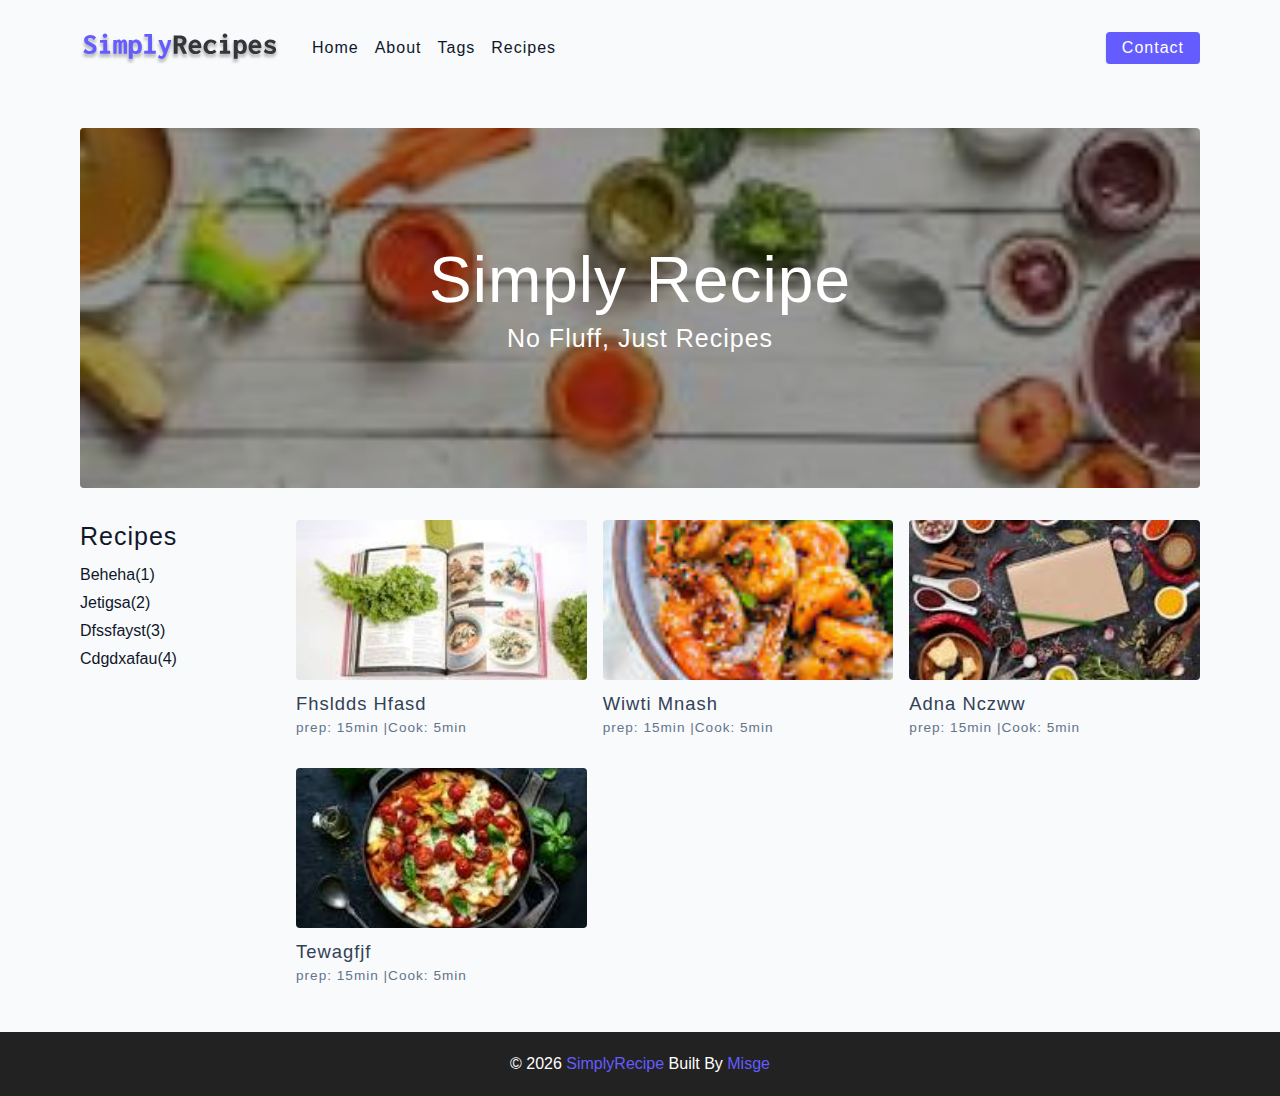
<file: index.html>
<!DOCTYPE html>
<html lang="en">
  <head>
    <meta charset="UTF-8" />
    <meta http-equiv="X-UA-Compatible" content="IE=edge" />
    <meta name="viewport" content="width=device-width, initial-scale=1.0" />
    <title>Serve Food</title>
    <!-- favicon -->
    <link rel="shortcut icon" href="./assets/favicon.ico" type="image/x-icon" />
    <!-- normalize -->
    <link rel="stylesheet" href="./css/normalize.css" />
    <!-- font-awesome -->
    <link
      rel="stylesheet"
      href="https://cdnjs.cloudflare.com/ajax/libs/font-awesome/5.14.0/css/all.min.css"
    />
    <!-- main css -->
    <link rel="stylesheet" href="./css/main.css" />
  </head>
  <body>
    <!-- navbar -->
    <nav class="navbar">
      <div class="nav-center">
        <!-- header -->
        <div class="nav-header">
          <a href="index.html" class="nav-logo">
            <img src="./assets/logo.svg" class="img" alt="Serve Food" />
          </a>
          <button class="btn nav-btn">
            <i class="fas fa-align-justify"></i>
          </button>
        </div>
        <div class="nav-links show-links">
          <a href="index.html" class="nav-link">home</a>
          <a href="about.html" class="nav-link">about</a>
          <a href="tags.html" class="nav-link">tags</a>
          <a href="recipes.html" class="nav-link">recipes</a>
          <div class="nav-link contact-link">
            <a href="contact.html" class="btn">contact</a>
          </div>
        </div>
      </div>
    </nav>
    <!-- end of navbar -->
    <!-- main section -->
    <main class="page">
      <!-- header -->
      <header class="hero">
        <div class="hero-container">
          <div class="hero-text">
            <h1>Simply Recipe</h1>
            <h4>no fluff, just recipes</h4>
          </div>
        </div>
      </header>
      <!-- recipes section -->
      <section class="recipes-container">
        <div class="tags-container">
          <h4>Recipes</h4>
          <div class="tags-list">
            <a href="tag-template.html">beheha(1)</a>
            <a href="tag-template.html">jetigsa(2)</a>
            <a href="tag-template.html">dfssfayst(3)</a>
            <a href="tag-template.html">cdgdxafau(4)</a>
          </div>
        </div>

        <div class="recipes-list">
          <a href="single-recipe.html" class="recipe">
            <img
              src="./assets/recipes/food-1.jpg"
              class="img recipe-img"
              alt="food"
            />
            <h5>fhsldds hfasd</h5>
            <p>prep: 15min |Cook: 5min</p>
          </a>
          <a href="single-recipe.html" class="recipe">
            <img
              src="./assets/recipes/food-2.jpg"
              class="img recipe-img"
              alt="food"
            />
            <h5>wiwti mnash</h5>
            <p>prep: 15min |Cook: 5min</p>
          </a>

          <a href="single-recipe.html" class="recipe">
            <img
              src="./assets/recipes/food-3.jpg"
              class="img recipe-img"
              alt="food"
            />
            <h5>adna nczww</h5>
            <p>prep: 15min |Cook: 5min</p>
          </a>

          <a href="single-recipe.html" class="recipe">
            <img
              src="./assets/recipes/food-4.jpg"
              class="img recipe-img"
              alt="food"
            />
            <h5>tewagfjf</h5>
            <p>prep: 15min |Cook: 5min</p>
          </a>
        </div>
      </section>
    </main>
    <!-- end of main -->

    <!-- footer section -->
    <footer class="page-footer">
      <p>
        &copy; <span id="date"></span>
        <span class="footer-logo">SimplyRecipe</span>
        Built By <a>Misge</a>
      </p>
    </footer>
    <!-- end of footer section -->

    <script src="./js/app.js"></script>
  </body>
</html>
</file>
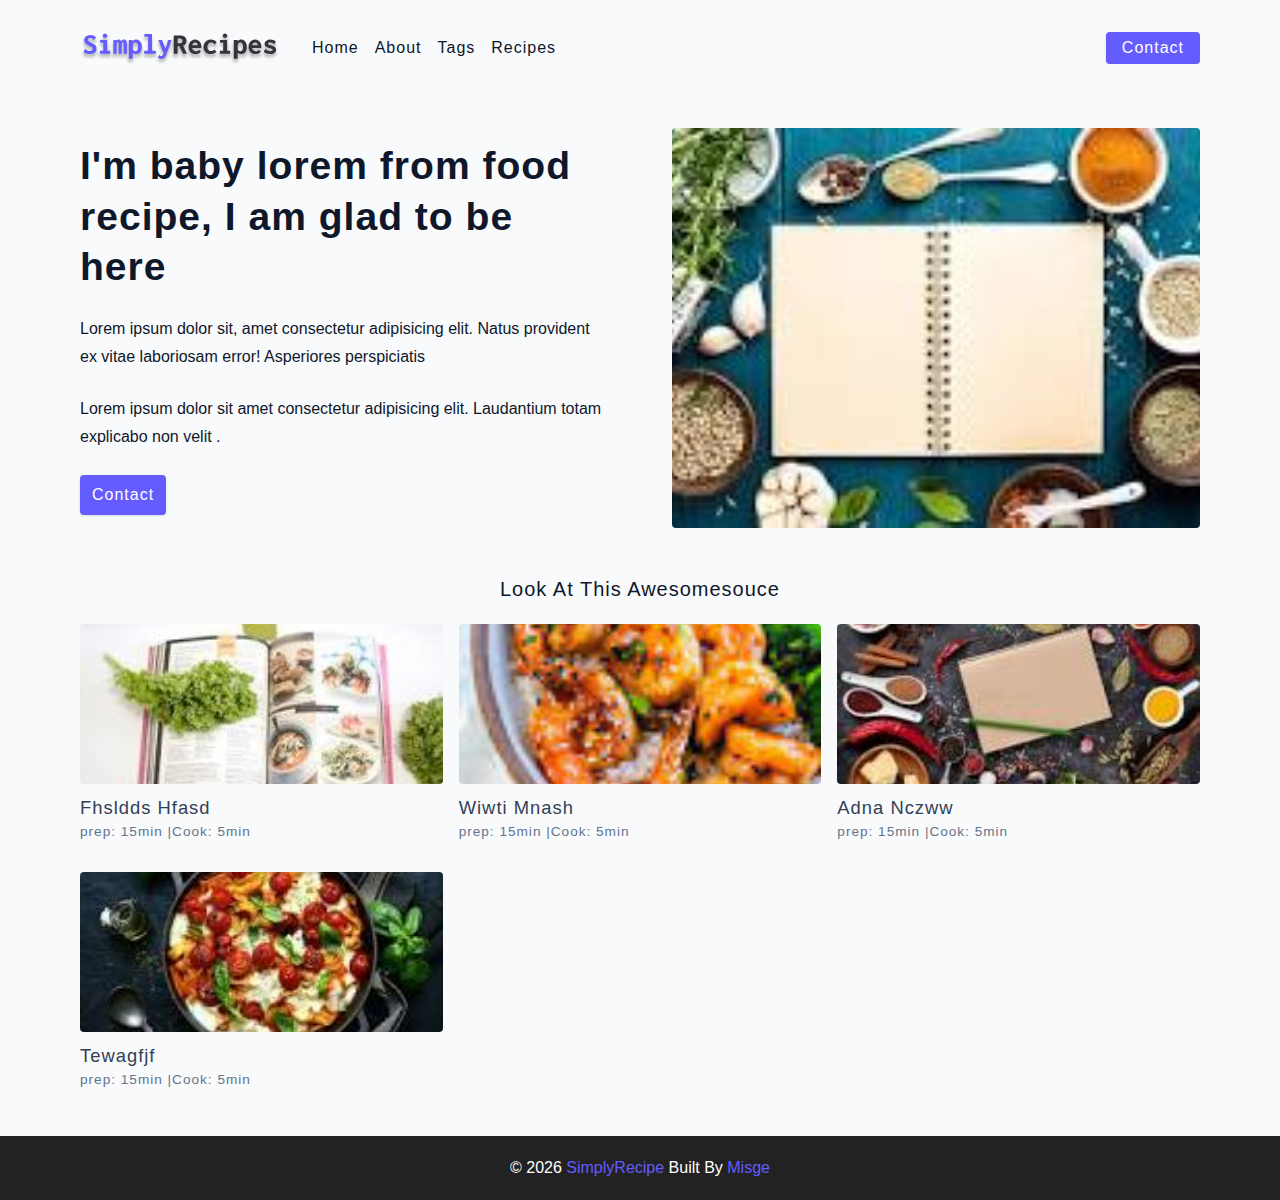
<file: about.html>
<!DOCTYPE html>
<html lang="en">
  <head>
    <meta charset="UTF-8" />
    <meta http-equiv="X-UA-Compatible" content="IE=edge" />
    <meta name="viewport" content="width=device-width, initial-scale=1.0" />
    <title>About</title>
    <!-- favicon -->
    <link rel="shortcut icon" href="./assets/favicon.ico" type="image/x-icon" />
    <!-- normalize -->
    <link rel="stylesheet" href="./css/normalize.css" />
    <!-- font-awesome -->
    <link
      rel="stylesheet"
      href="https://cdnjs.cloudflare.com/ajax/libs/font-awesome/5.14.0/css/all.min.css"
    />
    <!-- main css -->
    <link rel="stylesheet" href="./css/main.css" />
  </head>
  <body>
    <!-- navbar -->
    <nav class="navbar">
      <div class="nav-center">
        <!-- header -->
        <div class="nav-header">
          <a href="index.html" class="nav-logo">
            <img src="./assets/logo.svg" class="img" alt="Serve Food" />
          </a>
          <button class="btn nav-btn">
            <i class="fas fa-align-justify"></i>
          </button>
        </div>
        <div class="nav-links show-links">
          <a href="index.html" class="nav-link">home</a>
          <a href="about.html" class="nav-link">about</a>
          <a href="tags.html" class="nav-link">tags</a>
          <a href="recipes.html" class="nav-link">recipes</a>
          <div class="nav-link contact-link">
            <a href="contact.html" class="btn">contact</a>
          </div>
        </div>
      </div>
    </nav>
    <main class="page">
      <section class="about-page">
        <article>
          <h2>I'm baby lorem from food recipe, I am glad to be here</h2>
          <p>
            Lorem ipsum dolor sit, amet consectetur adipisicing elit. Natus
            provident ex vitae laboriosam error! Asperiores perspiciatis
          </p>
          <p>
            Lorem ipsum dolor sit amet consectetur adipisicing elit. Laudantium
            totam explicabo non velit .
          </p>
          <a href="contact.html" class="btn">contact</a>
        </article>
        <img src="./assets/about.jpg" alt="about image" class="img about-img" />
      </section>
      <sectin class="featured-recipe">
        <h5 class="featured-title">Look at this awesomesouce</h5>
        <!-- recipes section -->

        <div class="recipes-list">
          <a href="single-recipe.html" class="recipe">
            <img
              src="./assets/recipes/food-1.jpg"
              class="img recipe-img"
              alt="food"
            />
            <h5>fhsldds hfasd</h5>
            <p>prep: 15min |Cook: 5min</p>
          </a>
          <a href="single-recipe.html" class="recipe">
            <img
              src="./assets/recipes/food-2.jpg"
              class="img recipe-img"
              alt="food"
            />
            <h5>wiwti mnash</h5>
            <p>prep: 15min |Cook: 5min</p>
          </a>

          <a href="single-recipe.html" class="recipe">
            <img
              src="./assets/recipes/food-3.jpg"
              class="img recipe-img"
              alt="food"
            />
            <h5>adna nczww</h5>
            <p>prep: 15min |Cook: 5min</p>
          </a>

          <a href="single-recipe.html" class="recipe">
            <img
              src="./assets/recipes/food-4.jpg"
              class="img recipe-img"
              alt="food"
            />
            <h5>tewagfjf</h5>
            <p>prep: 15min |Cook: 5min</p>
          </a>
        </div>
      </sectin>
    </main>

    <!-- footer section -->
    <footer class="page-footer">
      <p>
        &copy; <span id="date"></span>
        <span class="footer-logo">SimplyRecipe</span>
        Built By <a>Misge</a>
      </p>
    </footer>
    <!-- end of footer section -->

    <script src="./js/app.js"></script>
  </body>
</html>
</file>
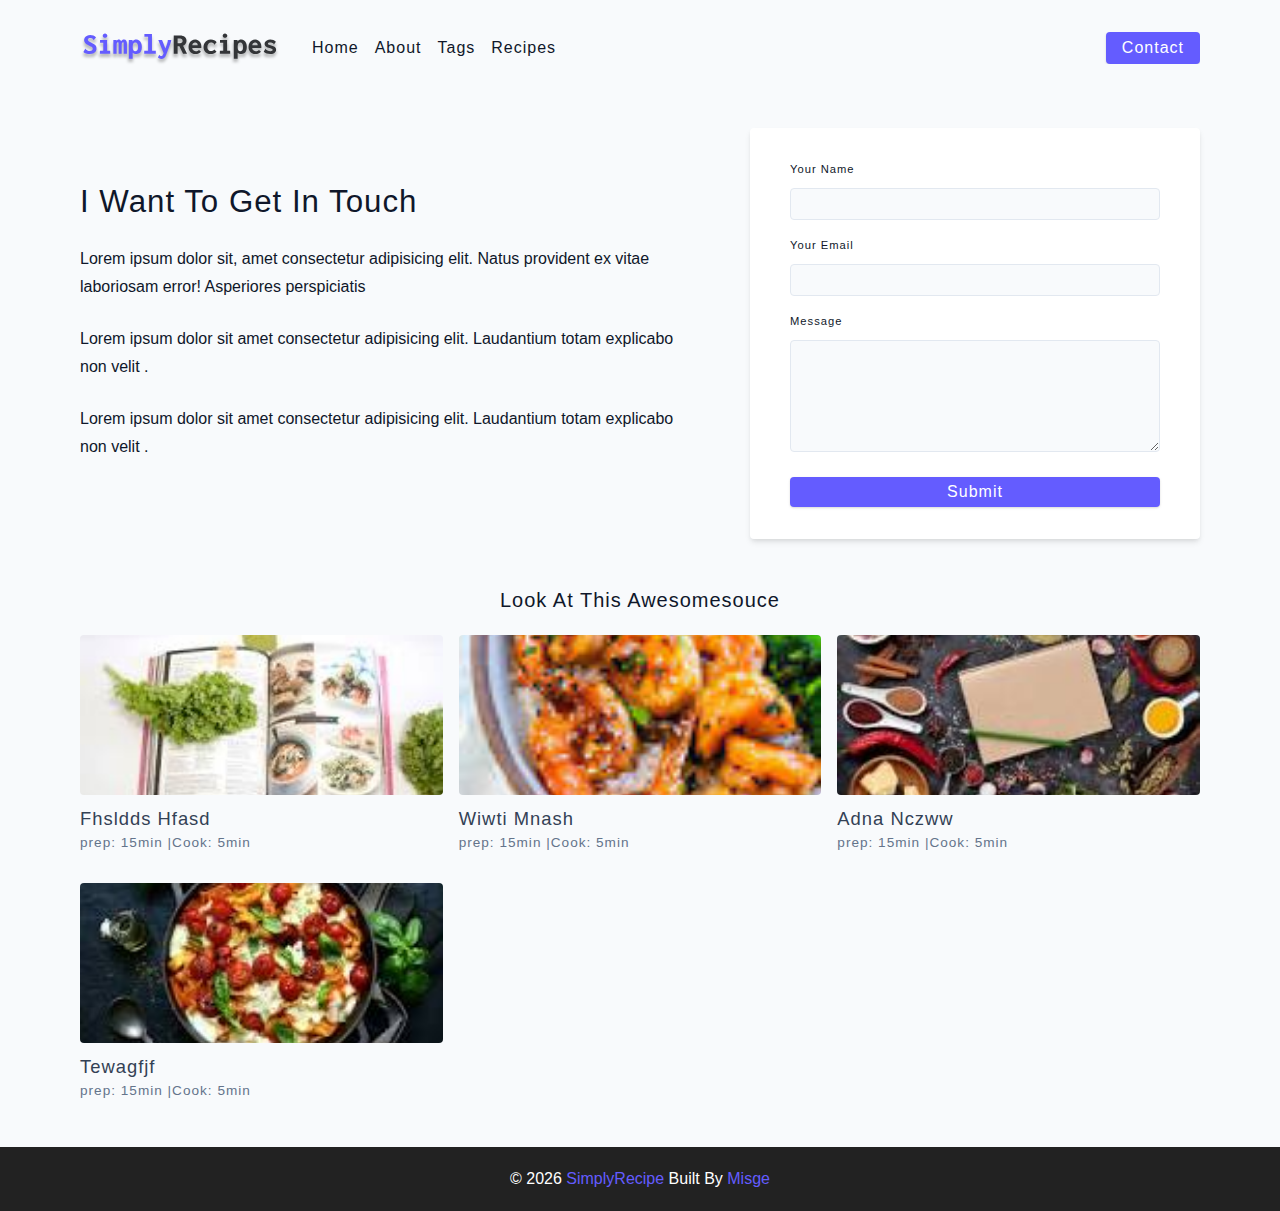
<file: contact.html>
<!DOCTYPE html>
<html lang="en">
  <head>
    <meta charset="UTF-8" />
    <meta http-equiv="X-UA-Compatible" content="IE=edge" />
    <meta name="viewport" content="width=device-width, initial-scale=1.0" />
    <title>Contact</title>
    <!-- favicon -->
    <link rel="shortcut icon" href="./assets/favicon.ico" type="image/x-icon" />
    <!-- normalize -->
    <link rel="stylesheet" href="./css/normalize.css" />
    <!-- font-awesome -->
    <link
      rel="stylesheet"
      href="https://cdnjs.cloudflare.com/ajax/libs/font-awesome/5.14.0/css/all.min.css"
    />
    <!-- main css -->
    <link rel="stylesheet" href="./css/main.css" />
  </head>
  <body>
    <!-- navbar -->
    <nav class="navbar">
      <div class="nav-center">
        <!-- header -->
        <div class="nav-header">
          <a href="index.html" class="nav-logo">
            <img src="./assets/logo.svg" class="img" alt="Serve Food" />
          </a>
          <button class="btn nav-btn">
            <i class="fas fa-align-justify"></i>
          </button>
        </div>
        <div class="nav-links show-links">
          <a href="index.html" class="nav-link">home</a>
          <a href="about.html" class="nav-link">about</a>
          <a href="tags.html" class="nav-link">tags</a>
          <a href="recipes.html" class="nav-link">recipes</a>
          <div class="nav-link contact-link">
            <a href="contact.html" class="btn">contact</a>
          </div>
        </div>
      </div>
    </nav>
    <!-- end of navbar -->
    <!-- end of navbar -->

    <main class="page">
      <section class="contact-container">
        <article class="contact-info">
          <h3>I want to get in touch</h3>
          <p>
            Lorem ipsum dolor sit, amet consectetur adipisicing elit. Natus
            provident ex vitae laboriosam error! Asperiores perspiciatis
          </p>
          <p>
            Lorem ipsum dolor sit amet consectetur adipisicing elit. Laudantium
            totam explicabo non velit .
          </p>
          <p>
            Lorem ipsum dolor sit amet consectetur adipisicing elit. Laudantium
            totam explicabo non velit .
          </p>
        </article>
        <article>
          <form action="" class="form contact-form">
            <div class="form-row">
              <label for="name" class="form-label">your name</label>
              <input type="text" id="name" class="form-input" name="name" />
            </div>
            <div class="form-row">
              <label for="email" class="form-label">your email</label>
              <input type="text" id="email" class="form-input" name="email" />
            </div>
            <div class="form-row">
              <label for="message" class="form-label">message</label>
              <textarea
                id="message"
                name="message"
                class="form-textarea"
              ></textarea>
            </div>
            <button type="submit" class="btn btn-block">submit</button>
          </form>
        </article>
      </section>
      <sectin class="featured-recipe">
        <h5 class="featured-title">Look at this awesomesouce</h5>
        <!-- recipes section -->

        <div class="recipes-list">
          <a href="single-recipe.html" class="recipe">
            <img
              src="./assets/recipes/food-1.jpg"
              class="img recipe-img"
              alt="food"
            />
            <h5>fhsldds hfasd</h5>
            <p>prep: 15min |Cook: 5min</p>
          </a>
          <a href="single-recipe.html" class="recipe">
            <img
              src="./assets/recipes/food-2.jpg"
              class="img recipe-img"
              alt="food"
            />
            <h5>wiwti mnash</h5>
            <p>prep: 15min |Cook: 5min</p>
          </a>

          <a href="single-recipe.html" class="recipe">
            <img
              src="./assets/recipes/food-3.jpg"
              class="img recipe-img"
              alt="food"
            />
            <h5>adna nczww</h5>
            <p>prep: 15min |Cook: 5min</p>
          </a>

          <a href="single-recipe.html" class="recipe">
            <img
              src="./assets/recipes/food-4.jpg"
              class="img recipe-img"
              alt="food"
            />
            <h5>tewagfjf</h5>
            <p>prep: 15min |Cook: 5min</p>
          </a>
        </div>
      </sectin>
    </main>
    <!-- footer section -->
    <footer class="page-footer">
      <p>
        &copy; <span id="date"></span>
        <span class="footer-logo">SimplyRecipe</span>
        Built By <a>Misge</a>
      </p>
    </footer>
    <script src="./js/app.js"></script>
  </body>
</html>
</file>
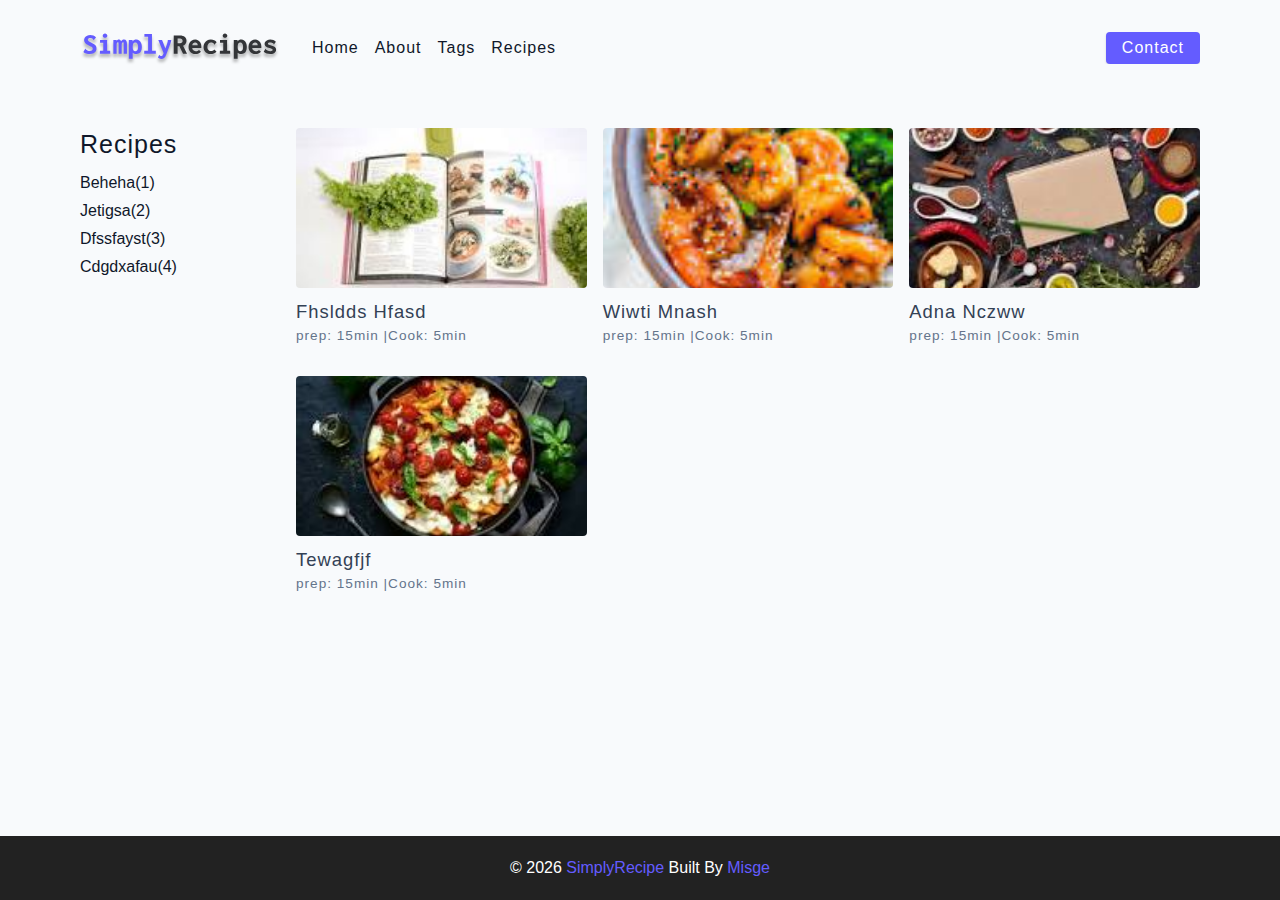
<file: recipes.html>
<!DOCTYPE html>
<html lang="en">
  <head>
    <meta charset="UTF-8" />
    <meta http-equiv="X-UA-Compatible" content="IE=edge" />
    <meta name="viewport" content="width=device-width, initial-scale=1.0" />
    <title>Recipes</title>
    <!-- favicon -->
    <link rel="shortcut icon" href="./assets/favicon.ico" type="image/x-icon" />
    <!-- normalize -->
    <link rel="stylesheet" href="./css/normalize.css" />
    <!-- font-awesome -->
    <link
      rel="stylesheet"
      href="https://cdnjs.cloudflare.com/ajax/libs/font-awesome/5.14.0/css/all.min.css"
    />
    <!-- main css -->
    <link rel="stylesheet" href="./css/main.css" />
  </head>
  <body>
    <!-- navbar -->
    <nav class="navbar">
      <div class="nav-center">
        <!-- header -->
        <div class="nav-header">
          <a href="index.html" class="nav-logo">
            <img src="./assets/logo.svg" class="img" alt="Serve Food" />
          </a>
          <button class="btn nav-btn">
            <i class="fas fa-align-justify"></i>
          </button>
        </div>
        <div class="nav-links show-links">
          <a href="index.html" class="nav-link">home</a>
          <a href="about.html" class="nav-link">about</a>
          <a href="tags.html" class="nav-link">tags</a>
          <a href="recipes.html" class="nav-link">recipes</a>
          <div class="nav-link contact-link">
            <a href="contact.html" class="btn">contact</a>
          </div>
        </div>
      </div>
    </nav>
    <main class="page">
      <section class="recipes-container">
        <div class="tags-container">
          <h4>Recipes</h4>
          <div class="tags-list">
            <a href="tag-template.html">beheha(1)</a>
            <a href="tag-template.html">jetigsa(2)</a>
            <a href="tag-template.html">dfssfayst(3)</a>
            <a href="tag-template.html">cdgdxafau(4)</a>
          </div>
        </div>

        <div class="recipes-list">
          <a href="single-recipe.html" class="recipe">
            <img
              src="./assets/recipes/food-1.jpg"
              class="img recipe-img"
              alt="food"
            />
            <h5>fhsldds hfasd</h5>
            <p>prep: 15min |Cook: 5min</p>
          </a>
          <a href="single-recipe.html" class="recipe">
            <img
              src="./assets/recipes/food-2.jpg"
              class="img recipe-img"
              alt="food"
            />
            <h5>wiwti mnash</h5>
            <p>prep: 15min |Cook: 5min</p>
          </a>

          <a href="single-recipe.html" class="recipe">
            <img
              src="./assets/recipes/food-3.jpg"
              class="img recipe-img"
              alt="food"
            />
            <h5>adna nczww</h5>
            <p>prep: 15min |Cook: 5min</p>
          </a>

          <a href="single-recipe.html" class="recipe">
            <img
              src="./assets/recipes/food-4.jpg"
              class="img recipe-img"
              alt="food"
            />
            <h5>tewagfjf</h5>
            <p>prep: 15min |Cook: 5min</p>
          </a>
        </div>
      </section>
    </main>

    <!-- footer section -->
    <footer class="page-footer">
      <p>
        &copy; <span id="date"></span>
        <span class="footer-logo">SimplyRecipe</span>
        Built By <a>Misge</a>
      </p>
    </footer>
    <!-- end of footer section -->
    <script src="./js/app.js"></script>
  </body>
</html>
</file>
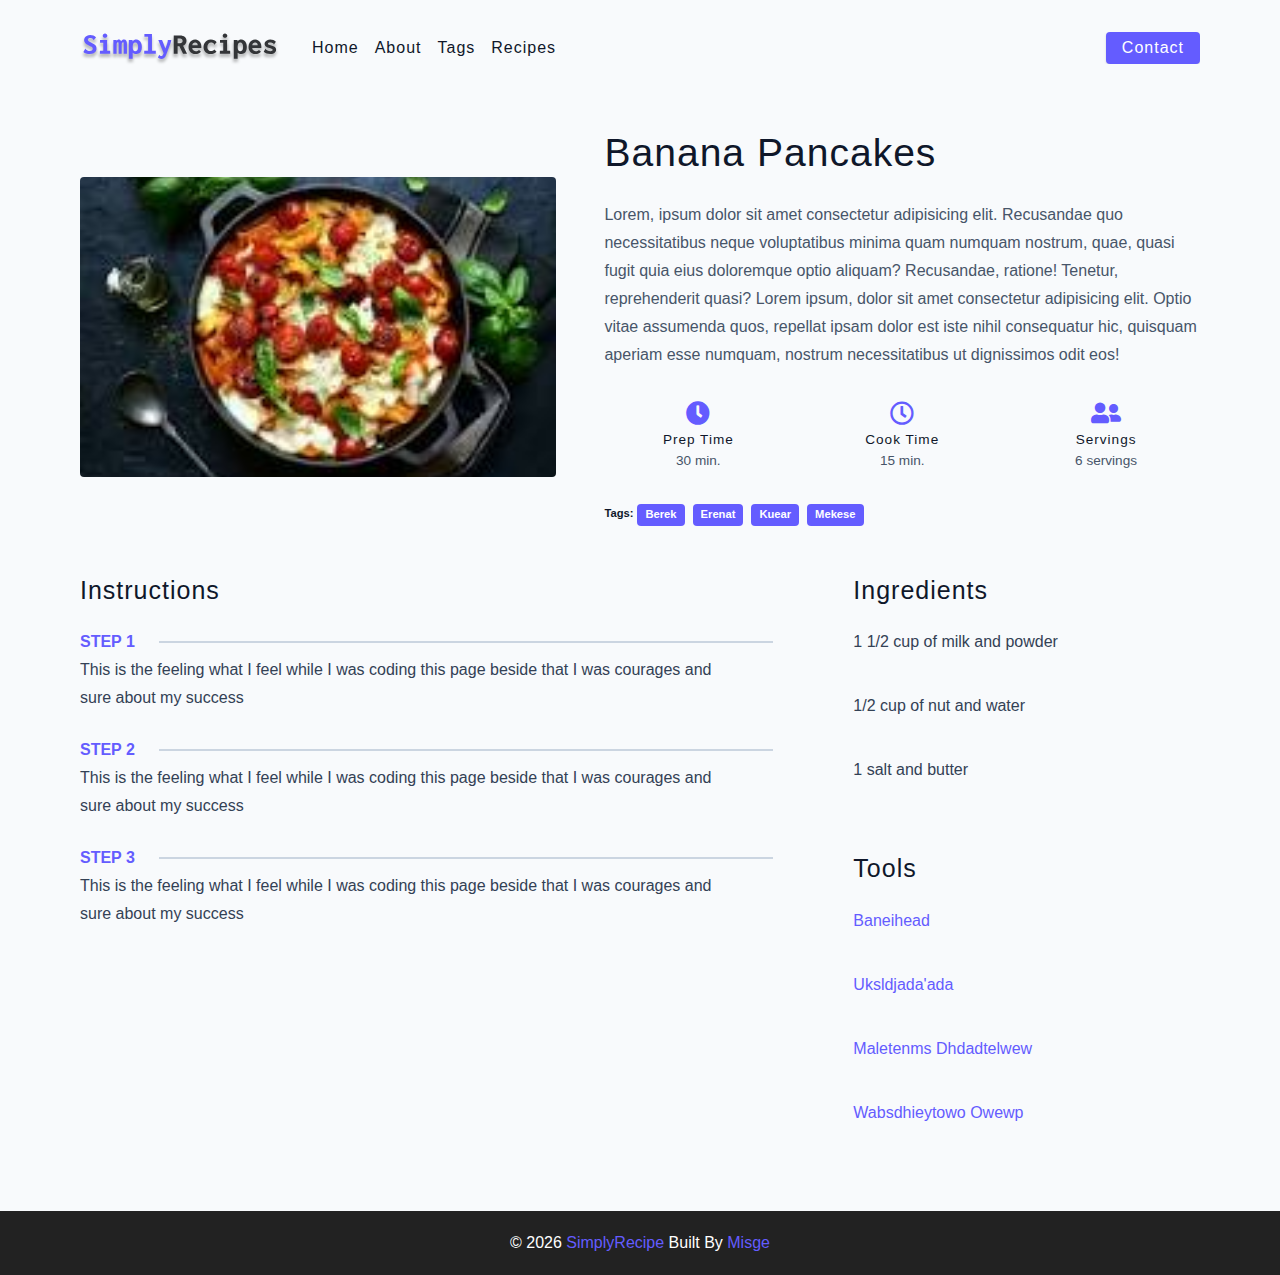
<file: single-recipe.html>
<!DOCTYPE html>
<html lang="en">
  <head>
    <meta charset="UTF-8" />
    <meta http-equiv="X-UA-Compatible" content="IE=edge" />
    <meta name="viewport" content="width=device-width, initial-scale=1.0" />
    <title>Single Recipe</title>
    <!-- favicon -->
    <link rel="shortcut icon" href="./assets/favicon.ico" type="image/x-icon" />
    <!-- normalize -->
    <link rel="stylesheet" href="./css/normalize.css" />
    <!-- font-awesome -->
    <link
      rel="stylesheet"
      href="https://cdnjs.cloudflare.com/ajax/libs/font-awesome/5.14.0/css/all.min.css"
    />
    <!-- main css -->
    <link rel="stylesheet" href="./css/main.css" />
  </head>
  <body>
    <!-- navbar -->
    <nav class="navbar">
      <div class="nav-center">
        <!-- header -->
        <div class="nav-header">
          <a href="index.html" class="nav-logo">
            <img src="./assets/logo.svg" class="img" alt="Serve Food" />
          </a>
          <button class="btn nav-btn">
            <i class="fas fa-align-justify"></i>
          </button>
        </div>
        <div class="nav-links show-links">
          <a href="index.html" class="nav-link">home</a>
          <a href="about.html" class="nav-link">about</a>
          <a href="tags.html" class="nav-link">tags</a>
          <a href="recipes.html" class="nav-link">recipes</a>
          <div class="nav-link contact-link">
            <a href="contact.html" class="btn">contact</a>
          </div>
        </div>
      </div>
    </nav>

    <main class="page">
      <div class="recipe-page">
        <section class="recipe-hero">
          <img
            src="./assets/recipes/food-4.jpg"
            class="img recipe-hero-img"
            alt="recipe image"
          />
          <article>
            <h2>Banana pancakes</h2>
            <p>
              Lorem, ipsum dolor sit amet consectetur adipisicing elit.
              Recusandae quo necessitatibus neque voluptatibus minima quam
              numquam nostrum, quae, quasi fugit quia eius doloremque optio
              aliquam? Recusandae, ratione! Tenetur, reprehenderit quasi? Lorem
              ipsum, dolor sit amet consectetur adipisicing elit. Optio vitae
              assumenda quos, repellat ipsam dolor est iste nihil consequatur
              hic, quisquam aperiam esse numquam, nostrum necessitatibus ut
              dignissimos odit eos!
            </p>
            <div class="recipe-icons">
              <article>
                <i class="fas fa-clock"></i>
                <h5>prep time</h5>
                <p>30 min.</p>
              </article>
              <article>
                <i class="far fa-clock"></i>
                <h5>cook time</h5>
                <p>15 min.</p>
              </article>
              <article>
                <i class="fas fa-user-friends"></i>
                <h5>servings</h5>
                <p>6 servings</p>
              </article>
            </div>
            <!-- recipe tags -->
            <div class="recipe-tags">
              Tags:<a href="tag-template.html">berek</a>
              <a href="tag-template.html">Erenat</a>
              <a href="tag-template.html">Kuear</a>
              <a href="tag-template.html">mekese</a>
            </div>
          </article>
        </section>
        <!-- recipe content -->
        <section class="recipe-content">
          <article>
            <h4>Instructions</h4>
            <div class="single-instruction">
              <header>
                <p>step 1</p>
                <div></div>
              </header>
              <p>
                This is the feeling what I feel while I was coding this page
                beside that I was courages and sure about my success
              </p>
            </div>
            <div class="single-instruction">
              <header>
                <p>step 2</p>
                <div></div>
              </header>
              <p>
                This is the feeling what I feel while I was coding this page
                beside that I was courages and sure about my success
              </p>
            </div>
            <div class="single-instruction">
              <header>
                <p>step 3</p>
                <div></div>
              </header>
              <p>
                This is the feeling what I feel while I was coding this page
                beside that I was courages and sure about my success
              </p>
            </div>
          </article>
          <article class="second-column">
            <div>
              <h4>Ingredients</h4>
              <p class="single-ingredient">1 1/2 cup of milk and powder</p>
              <p class="single-ingredient">1/2 cup of nut and water</p>
              <p class="single-ingredient">1 salt and butter</p>
            </div>
            <div>
              <h4>tools</h4>
              <p class="single-tool">baneihead</p>
              <p class="single-tool">uksldjada'ada</p>
              <p class="single-tool">maletenms dhdadtelwew</p>
              <p class="single-tool">wabsdhieytowo owewp</p>
            </div>
          </article>
        </section>
      </div>
    </main>

    <!-- footer section -->
    <footer class="page-footer">
      <p>
        &copy; <span id="date"></span>
        <span class="footer-logo">SimplyRecipe</span>
        Built By <a>Misge</a>
      </p>
    </footer>
    <!-- end of footer section -->

    <script src="./js/app.js"></script>
  </body>
</html>
</file>
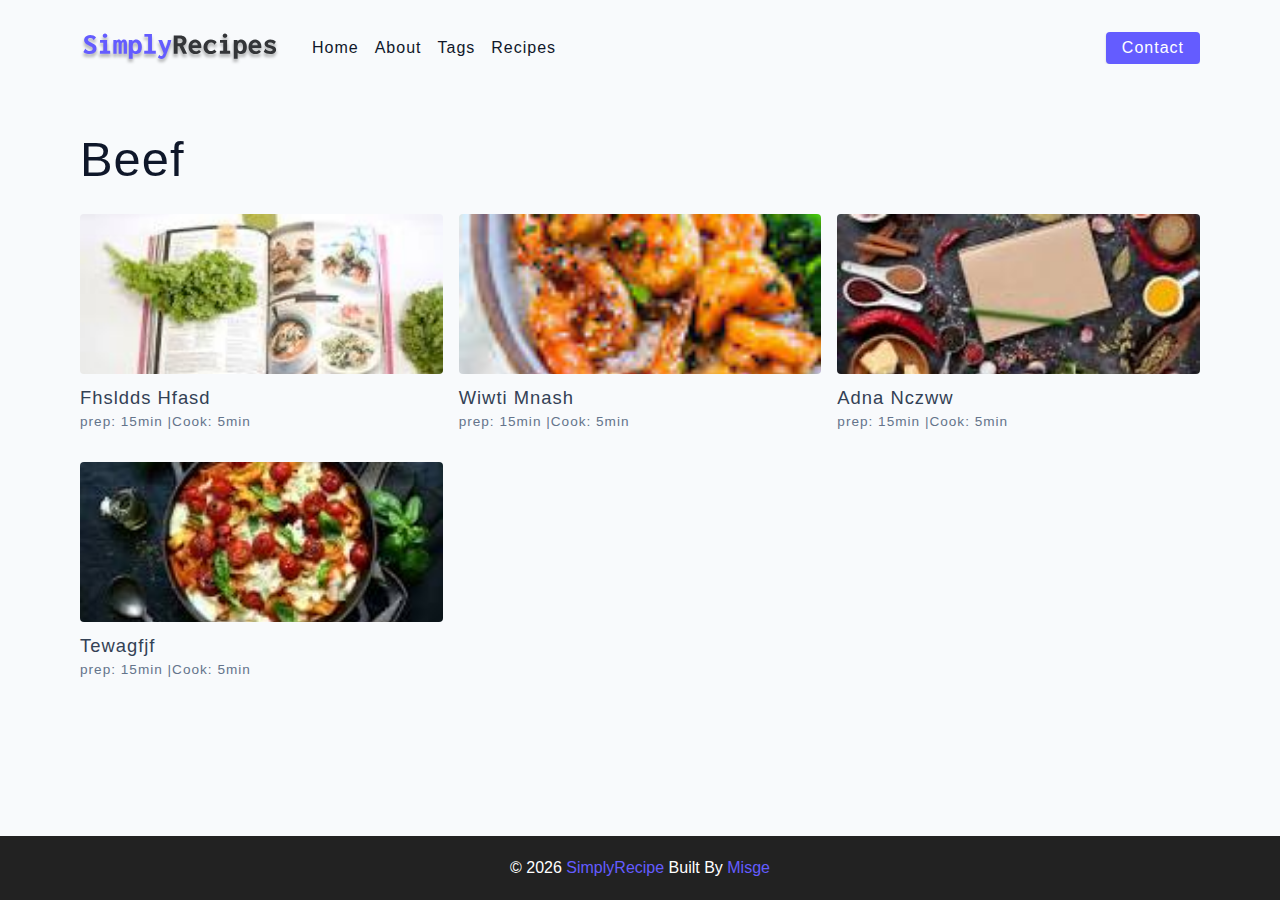
<file: tag-template.html>
<!DOCTYPE html>
<html lang="en">
  <head>
    <meta charset="UTF-8" />
    <meta http-equiv="X-UA-Compatible" content="IE=edge" />
    <meta name="viewport" content="width=device-width, initial-scale=1.0" />
    <title>Beef</title>
    <!-- favicon -->
    <link rel="shortcut icon" href="./assets/favicon.ico" type="image/x-icon" />
    <!-- normalize -->
    <link rel="stylesheet" href="./css/normalize.css" />
    <!-- font-awesome -->
    <link
      rel="stylesheet"
      href="https://cdnjs.cloudflare.com/ajax/libs/font-awesome/5.14.0/css/all.min.css"
    />
    <!-- main css -->
    <link rel="stylesheet" href="./css/main.css" />
  </head>
  <body>
     <!-- navbar -->
    <nav class="navbar">
      <div class="nav-center">
        <!-- header -->
        <div class="nav-header">
          <a href="index.html" class="nav-logo">
            <img src="./assets/logo.svg" class="img" alt="Serve Food" />
          </a>
          <button class="btn nav-btn">
            <i class="fas fa-align-justify"></i>
          </button>
        </div>
        <div class="nav-links show-links">
          <a href="index.html" class="nav-link">home</a>
          <a href="about.html" class="nav-link">about</a>
          <a href="tags.html" class="nav-link">tags</a>
          <a href="recipes.html" class="nav-link">recipes</a>
          <div class="nav-link contact-link">
            <a href="contact.html" class="btn">contact</a>
          </div>
        </div>
      </div>
    </nav>
    <!-- end of navbar -->
    <main class="page">
      <div>
        <h1>Beef</h1>
        <div class="recipes-list">
          <a href="single-recipe.html" class="recipe">
            <img
              src="./assets/recipes/food-1.jpg"
              class="img recipe-img"
              alt="food"
            />
            <h5>fhsldds hfasd</h5>
            <p>prep: 15min |Cook: 5min</p>
          </a>
          <a href="single-recipe.html" class="recipe">
            <img
              src="./assets/recipes/food-2.jpg"
              class="img recipe-img"
              alt="food"
            />
            <h5>wiwti mnash</h5>
            <p>prep: 15min |Cook: 5min</p>
          </a>

          <a href="single-recipe.html" class="recipe">
            <img
              src="./assets/recipes/food-3.jpg"
              class="img recipe-img"
              alt="food"
            />
            <h5>adna nczww</h5>
            <p>prep: 15min |Cook: 5min</p>
          </a>

          <a href="single-recipe.html" class="recipe">
            <img
              src="./assets/recipes/food-4.jpg"
              class="img recipe-img"
              alt="food"
            />
            <h5>tewagfjf</h5>
            <p>prep: 15min |Cook: 5min</p>
          </a>
        </div>
      </div>
    </main>
    <!-- footer section -->
    <footer class="page-footer">
      <p>
        &copy; <span id="date"></span>
        <span class="footer-logo">SimplyRecipe</span>
        Built By <a>Misge</a>
      </p>
    </footer>
    <!-- end of footer section -->

    <script src="./js/app.js"></script>
  </body>
</html>
</file>
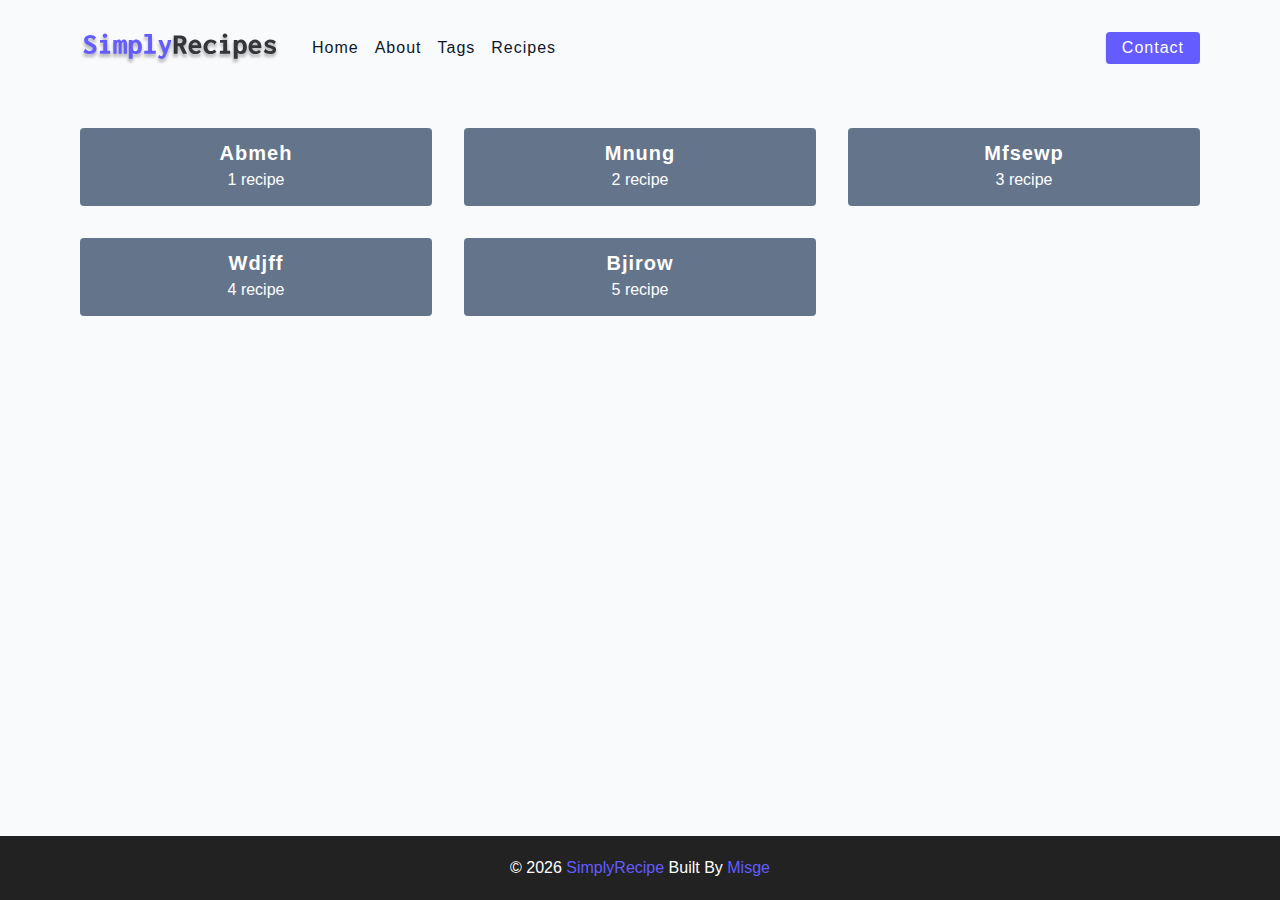
<file: tags.html>
<!DOCTYPE html>
<html lang="en">
  <head>
    <meta charset="UTF-8" />
    <meta http-equiv="X-UA-Compatible" content="IE=edge" />
    <meta name="viewport" content="width=device-width, initial-scale=1.0" />
    <title>Tags</title>
    <!-- favicon -->
    <link rel="shortcut icon" href="./assets/favicon.ico" type="image/x-icon" />
    <!-- normalize -->
    <link rel="stylesheet" href="./css/normalize.css" />
    <!-- font-awesome -->
    <link
      rel="stylesheet"
      href="https://cdnjs.cloudflare.com/ajax/libs/font-awesome/5.14.0/css/all.min.css"
    />
    <!-- main css -->
    <link rel="stylesheet" href="./css/main.css" />
  </head>
  <body>
    <!-- navbar -->
    <nav class="navbar">
      <div class="nav-center">
        <!-- header -->
        <div class="nav-header">
          <a href="index.html" class="nav-logo">
            <img src="./assets/logo.svg" class="img" alt="Serve Food" />
          </a>
          <button class="btn nav-btn">
            <i class="fas fa-align-justify"></i>
          </button>
        </div>
        <div class="nav-links show-links">
          <a href="index.html" class="nav-link">home</a>
          <a href="about.html" class="nav-link">about</a>
          <a href="tags.html" class="nav-link">tags</a>
          <a href="recipes.html" class="nav-link">recipes</a>
          <div class="nav-link contact-link">
            <a href="contact.html" class="btn">contact</a>
          </div>
        </div>
      </div>
    </nav>
    <!-- end of navbar -->
    <main class="page">
      <section class="tags-wrapper">
        <a href="tag-template.html" class="tag">
          <h5>abmeh</h5>
          <p>1 recipe</p>
        </a>
        <a href="tag-template.html" class="tag">
          <h5>mnung</h5>
          <p>2 recipe</p>
        </a>
        <a href="tag-template.html" class="tag">
          <h5>mfsewp</h5>
          <p>3 recipe</p>
        </a>
        <a href="tag-template.html" class="tag">
          <h5>wdjff</h5>
          <p>4 recipe</p>
        </a>
        <a href="tag-template.html" class="tag">
          <h5>bjirow</h5>
          <p>5 recipe</p>
        </a>
      </section>
    </main>

    <!-- footer section -->
    <footer class="page-footer">
      <p>
        &copy; <span id="date"></span>
        <span class="footer-logo">SimplyRecipe</span>
        Built By <a>Misge</a>
      </p>
    </footer>
    <!-- end of footer section -->

    <script src="./js/app.js"></script>
  </body>
</html>
</file>
<file: css/main.css>
*,
::after,
::before {
  box-sizing: border-box;
}
/* fonts */

@import url("https://fonts.googleapis.com/css2?family=Roboto:wght@400;500;600&family=Montserrat&display=swap");
html {
  font-size: 100%;
} /*16px*/

:root {
  /* colors */
  --primary-100: #e2e0ff;
  --primary-200: #c1beff;
  --primary-300: #a29dff;
  --primary-400: #837dff;
  --primary-500: #645cff;
  --primary-600: #504acc;
  --primary-700: #3c3799;
  --primary-800: #282566;
  --primary-900: #141233;

  /* grey */
  --grey-50: #f8fafc;
  --grey-100: #f1f5f9;
  --grey-200: #e2e8f0;
  --grey-300: #cbd5e1;
  --grey-400: #94a3b8;
  --grey-500: #64748b;
  --grey-600: #475569;
  --grey-700: #334155;
  --grey-800: #1e293b;
  --grey-900: #0f172a;
  /* rest of the colors */
  --black: #222;
  --white: #fff;
  --red-light: #f8d7da;
  --red-dark: #842029;
  --green-light: #d1e7dd;
  --green-dark: #0f5132;

  /* fonts  */
  --headingFont: "Roboto", sans-serif;
  --bodyFont: "Nunito", sans-serif;
  --smallText: 0.7em;
  /* rest of the vars */
  --backgroundColor: var(--grey-50);
  --textColor: var(--grey-900);
  --borderRadius: 0.25rem;
  --letterSpacing: 1px;
  --transition: 0.3s ease-in-out all;
  --max-width: 1120px;
  --fixed-width: 600px;

  /* box shadow*/
  --shadow-1: 0 1px 3px 0 rgba(0, 0, 0, 0.1), 0 1px 2px 0 rgba(0, 0, 0, 0.06);
  --shadow-2: 0 4px 6px -1px rgba(0, 0, 0, 0.1),
    0 2px 4px -1px rgba(0, 0, 0, 0.06);
  --shadow-3: 0 10px 15px -3px rgba(0, 0, 0, 0.1),
    0 4px 6px -2px rgba(0, 0, 0, 0.05);
  --shadow-4: 0 20px 25px -5px rgba(0, 0, 0, 0.1),
    0 10px 10px -5px rgba(0, 0, 0, 0.04);
}

body {
  background: var(--backgroundColor);
  font-family: var(--bodyFont);
  font-weight: 400;
  line-height: 1.75;
  color: var(--textColor);
}

p {
  margin-top: 0;
  margin-bottom: 1.5rem;
  max-width: 40em;
}

h1,
h2,
h3,
h4,
h5 {
  margin: 0;
  margin-bottom: 1.38rem;
  font-family: var(--headingFont);
  font-weight: 400;
  line-height: 1.3;
  text-transform: capitalize;
  letter-spacing: var(--letterSpacing);
}

h1 {
  margin-top: 0;
  font-size: 3.052rem;
}

h2 {
  font-size: 2.441rem;
}

h3 {
  font-size: 1.953rem;
}

h4 {
  font-size: 1.563rem;
}

h5 {
  font-size: 1.25rem;
}

small,
.text-small {
  font-size: var(--smallText);
}

a {
  text-decoration: none;
}
ul {
  list-style-type: none;
  padding: 0;
}

.img {
  width: 100%;
  display: block;
  object-fit: cover;
}
/* buttons */

.btn {
  cursor: pointer;
  color: var(--white);
  background: var(--primary-500);
  border: transparent;
  border-radius: var(--borderRadius);
  letter-spacing: var(--letterSpacing);
  padding: 0.375rem 0.75rem;
  box-shadow: var(--shadow-1);
  transition: var(--transtion);
  text-transform: capitalize;
  display: inline-block;
}
.btn:hover {
  background: var(--primary-700);
  box-shadow: var(--shadow-3);
}
.btn-hipster {
  color: var(--primary-500);
  background: var(--primary-200);
}
.btn-hipster:hover {
  color: var(--primary-200);
  background: var(--primary-700);
}
.btn-block {
  width: 100%;
}

/* alerts */
.alert {
  padding: 0.375rem 0.75rem;
  margin-bottom: 1rem;
  border-color: transparent;
  border-radius: var(--borderRadius);
}

.alert-danger {
  color: var(--red-dark);
  background: var(--red-light);
}
.alert-success {
  color: var(--green-dark);
  background: var(--green-light);
}
/* form */

.form {
  width: 90vw;
  max-width: var(--fixed-width);
  background: var(--white);
  border-radius: var(--borderRadius);
  box-shadow: var(--shadow-2);
  padding: 2rem 2.5rem;
  margin: 3rem auto;
}
.form-label {
  display: block;
  font-size: var(--smallText);
  margin-bottom: 0.5rem;
  text-transform: capitalize;
  letter-spacing: var(--letterSpacing);
}
.form-input,
.form-textarea {
  width: 100%;
  padding: 0.375rem 0.75rem;
  border-radius: var(--borderRadius);
  background: var(--backgroundColor);
  border: 1px solid var(--grey-200);
}

.form-row {
  margin-bottom: 1rem;
}

.form-textarea {
  height: 7rem;
}
::placeholder {
  font-family: inherit;
  color: var(--grey-400);
}
.form-alert {
  color: var(--red-dark);
  letter-spacing: var(--letterSpacing);
  text-transform: capitalize;
}
/* alert */

@keyframes spinner {
  to {
    transform: rotate(360deg);
  }
}

.loading {
  width: 6rem;
  height: 6rem;
  border: 5px solid var(--grey-400);
  border-radius: 50%;
  border-top-color: var(--primary-500);
  animation: spinner 0.6s linear infinite;
}
.loading {
  margin: 0 auto;
}
/* title */

.title {
  text-align: center;
}

.title-underline {
  background: var(--primary-500);
  width: 7rem;
  height: 0.25rem;
  margin: 0 auto;
  margin-top: -1rem;
}

/*
=============== 
Navbar
===============
*/
.navbar {
  display: flex;
  align-items: center;
  justify-content: center;
}
.nav-center {
  width: 90vw;
  max-width: var(--max-width);
}
.nav-header {
  display: flex;
  justify-content: space-between;
  height: 6rem;
  align-items: center;
}
.nav-logo {
  display: flex;
  align-items: center;
}

.nav-header img {
  width: 200px;
}
.nav-btn {
  padding: 0.15rem 0.75rem;
}
.nav-btn i {
  font-size: 1.25rem;
}

.nav-links {
  display: flex;
  flex-direction: column;
  height: 0;
  overflow: hidden;
  transition: var(--transition);
}
.show-links {
  height: 310px;
}
.nav-link {
  display: block;
  text-align: center;
  color: var(--grey-900);
  text-transform: capitalize;
  letter-spacing: var(--letterSpacing);
  transition: var(--transition);
  padding: 1rem 0;
  border-top: 1px solid var(--grey-500);
}

.nav-link:hover {
  color: var(--primary-500);
}
.nav-link a {
  padding: 0.15rem 1rem;
}
@media screen and (min-width: 992px) {
  .nav-btn {
    display: none;
  }
  .navbar {
    height: 6rem;
  }
  .nav-center {
    display: flex;
    align-items: center;
  }
  .nav-header {
    height: auto;
    margin-right: 2rem;
  }
  .nav-links {
    height: auto;
    flex-direction: row;
    align-items: center;
    width: 100%;
  }
  .nav-link {
    padding: 0;
    border-top: none;
    margin-right: 1rem;
    font-size: 1rem;
  }
  .contact-link {
    margin-left: auto;
    margin-right: 0;
  }
}
/*
=============== 
page
===============
*/
.page {
  width: 90vw;
  max-width: var(--max-width);
  padding-top: 2rem;
  margin: 0 auto;
  min-height: calc(100vh - (6rem + 4rem));
}

/*
=============== 
footer
===============
*/
.page-footer {
  height: 4rem;
  display: flex;
  background: var(--black);
  color: var(--white);
  align-items: center;
  justify-content: center;
}
.page-footer p {
  margin-bottom: 0;
}
.footer-logo,
.page-footer a {
  color: var(--primary-500);
}

/*
=============== 
hero
===============
*/

.hero {
  height: 40vh;
  background: url("../assets/main.jpg") center/cover no-repeat;
  margin-bottom: 2rem;
  border-radius: var(--borderRadius);
  position: relative;
}
.hero-container {
  position: absolute;
  width: 100%;
  height: 100%;
  top: 0;
  left: 0;
  border-radius: var(--borderRadius);
  background: rgba(0, 0, 0, 0.4);
  display: flex;
  justify-content: center;
  align-items: center;
}
.hero-text {
  text-align: center;
  color: var(--white);
}

@media screen and (min-width: 768px) {
  .hero-text h1 {
    font-size: 4rem;
    margin-bottom: 0;
  }
}

/* recipes  */

.recipes-container {
  display: grid;
  gap: 2rem 1rem;
}
.tags-container {
  order: 1;
  display: flex;
  flex-direction: column;
  padding-bottom: 3rem;
}
.tags-list {
  display: grid;
  grid-template-columns: 1fr 1fr 1fr;
}
.tags-container h4 {
  font-weight: 500;
  margin-bottom: 0.5rem;
}
.recipes-list {
  display: grid;
  gap: 2rem 1rem;
  padding-bottom: 3rem;
}
.tags-list a {
  text-transform: capitalize;
  display: block;
  color: var(--grey-900);
  transition: var(--transition);
}
.tags-list a:hover {
  color: var(--primary-500);
}

.recipe {
  display: block;
}
.recipe-img {
  height: 15rem;
  border-radius: var(--borderRadius);
  margin-bottom: 1rem;
}
.recipe h5 {
  line-height: 1rem;
  margin-bottom: 0;
  color: var(--grey-700);
}
.recipe p {
  margin-bottom: 0;
  margin-top: 0.5rem;
  line-height: 1rem;
  letter-spacing: var(--letterSpacing);
  color: var(--grey-500);
}

@media screen and (min-width: 576px) {
  .recipes-list {
    grid-template-columns: 1fr 1fr;
  }
  .recipe-img {
    height: 10rem;
  }
}

@media screen and (min-width: 992px) {
  .recipes-container {
    grid-template-columns: 200px 1fr;
  }
  .recipe p {
    font-size: 0.85rem;
  }
  .tags-container {
    order: 0;
  }
  .tags-list {
    grid-template-columns: 1fr;
  }
}
@media screen and (min-width: 1200px) {
  .recipe h5 {
    font-size: 1.15rem;
  }
  .recipes-list {
    grid-template-columns: 1fr 1fr 1fr;
  }
}

/*
=============== 
errer page
===============
*/
.error-page {
  text-align: center;
  margin-top: 5rem;
}

/*
=============== 
about page
===============
*/
.about-page h2 {
  text-transform: none;
  font-weight: bold;
}
.about-page {
  display: grid;
  gap: 2rem 4rem;
  padding-bottom: 3rem;
}
.about-img {
  height: 300px;
  border-radius: var(--borderRadius);
}

@media screen and (min-width: 992px) {
  .about-page {
    grid-template-columns: 1fr 1fr;
    grid-template-rows: 400px;
    align-items: center;
  }
  .about-img {
   height: 100%;
  }
}

.featured-title {
  text-align: center;
}

/*
=============== 
contact page
===============
*/
.contact-form {
  width: 100%;
  margin: 0;
}
.contact-container {
  display: grid;
  gap: 2rem 3rem;
  padding-bottom: 3rem;
}
@media screen and (min-width: 992px) {
  .contact-container {
    grid-template-columns: 1fr 450px;
    align-items: center;
  }
}
/*
=============== 
tags 
===============
*/

.tags-wrapper {
  display: grid;
  gap: 2rem;
  padding-bottom: 3rem;
}
.tag {
  border-radius: var(--borderRadius);
  background: var(--grey-500);
  text-align: center;
  color: var(--white);
  padding: 0.75rem 0;
  transition: var(--transition);
}
.tag a:hover {
  background: var(--primary-500);
}
.tag h5,
.tag p {
  margin-bottom: 0;
}
.tag h5 {
  font-weight: 600;
}

@media screen and (min-width: 992px) {
  .tags-wrapper {
    grid-template-columns: 1fr 1fr;
  }
}
@media screen and (min-width: 992px) {
  .tags-wrapper {
    grid-template-columns: repeat(3, 1fr);
  }
}

/*
=============== 
single recipe
===============
*/

.recipe-hero {
  display: grid;
  gap: 3rem;
}
.recipe-hero-img {
  height: 300px;
  border-radius: var(--borderRadius);
}
.recipe-hero p {
  color: var(--grey-600);
}
.recipe-icons {
  display: grid;
  grid-template-columns: repeat(3, 1fr);
  gap: 1rem;
  margin: 2rem 0;
  text-align: center;
}

.recipe-icons i {
  font-size: 1.5rem;
  color: var(--primary-500);
}
.recipe-icons h5,
.recipe-icons p {
  margin-bottom: 0;
  font-size: 0.85rem;
}
.recipe-icons p {
  color: var(--grey-600);
}
.recipe-tags {
  display: flex;
  flex-wrap: wrap;
  font-size: 0.7rem;
  text-align: center;
  font-weight: 600;
}
.recipe-tags a {
  border-radius: var(--borderRadius);
  background: var(--primary-500);
  color: var(--white);
  padding: 0.05rem 0.5rem;
  margin: 0 0.25rem;
  text-transform: capitalize;
}
@media screen and (min-width: 992px) {
  .recipe-hero {
    grid-template-columns: 4fr 5fr;
    align-items: center;
  }
}

.recipe-content {
  display: grid;
  padding: 3rem 0;
  gap: 2rem 5rem;
}

@media screen and (min-width: 992px) {
  .recipe-content {
    grid-template-columns: 2fr 1fr;
  }
}
.single-instruction header {
  gap: 1.5rem;
  display: grid;
  grid-template-columns: auto 1fr;
  align-items: center;
}
.single-instruction header p {
  margin-bottom: 0;
  font-weight: 600;
  color: var(--primary-500);
  text-transform: uppercase;
}
.single-instruction > p {
  color: var(--grey-700);
}
.single-instruction header div {
  height: 2px;
  background: var(--grey-300);
}
.second-column {
  display: grid;
  row-gap: 2rem;
}
.single-ingredient {
  border-bottom: 2px solid --grey-300;
  color: var(--grey-700);
  padding-bottom: 0.75rem;
}
.single-tool {
  border-bottom: 2px solid --grey-300;
  color: var(--primary-500);
  padding-bottom: 0.75rem;
  text-transform: capitalize;
}
/*
=============== 
single recipe
===============
*/
</file>
